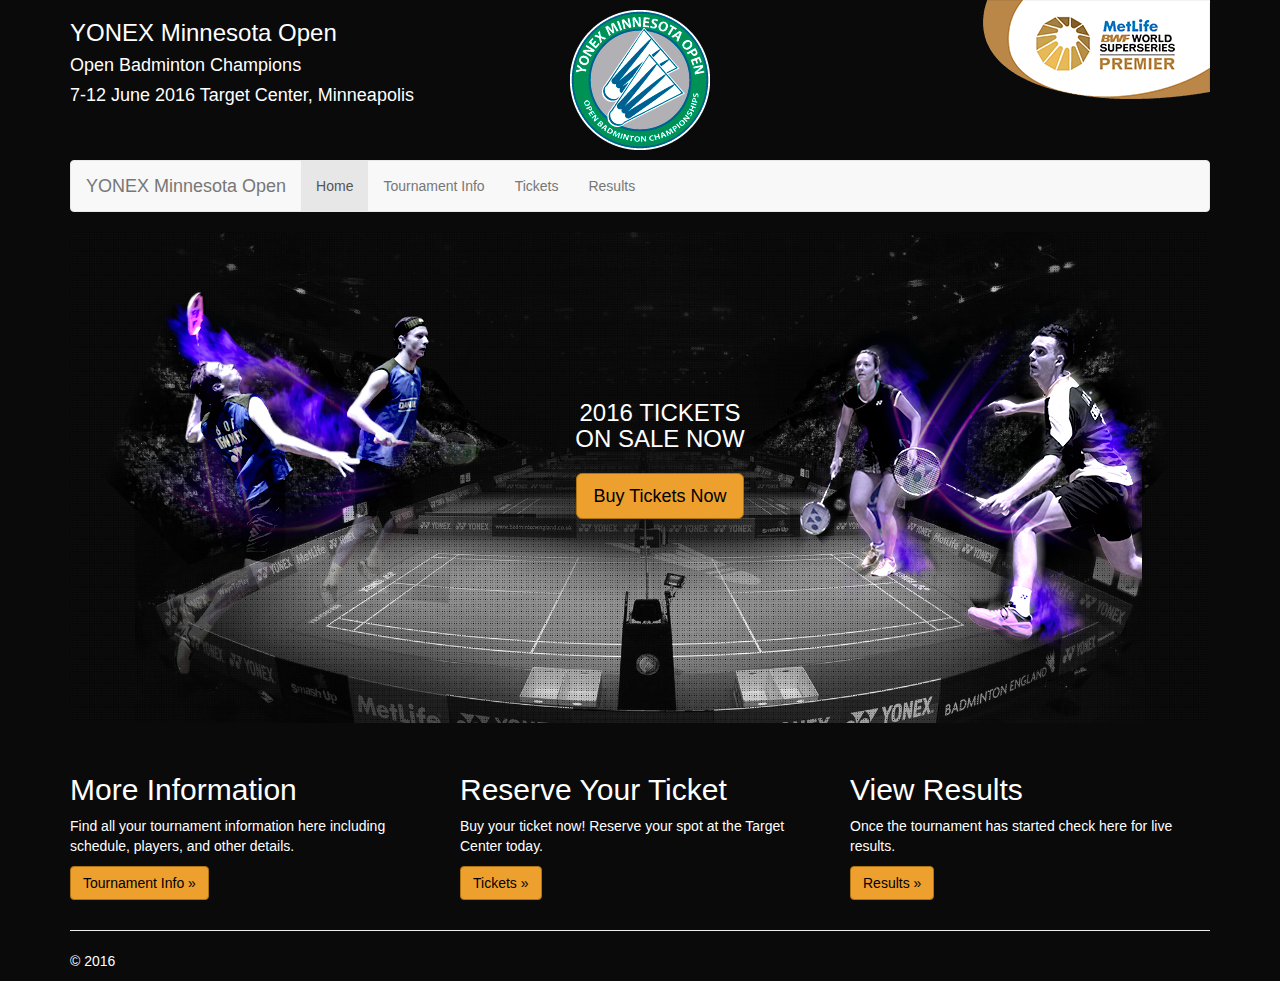
<file: index.html>
<!DOCTYPE html>
<html lang="en">
  <head>
    <meta content="text/html" charset="utf-8">
    <title>YONEX Minnesota Open</title>
    <meta name="viewport" content="width=device-width, initial-scale=1.0">
    <meta name="decsription" content="YONEX Minnesota Open Badminton Tournament Homepage">

    <link href="css/bootstrap.min.css" rel="stylesheet">
    <link type="text/css" href="css/minnesota_open.css" rel="stylesheet">
  </head>

  <body>
    <div id="logo-container" class="container">
      <div class="row">
        <div class="col-md-4">
          <h3>YONEX Minnesota Open</h1>
          <h4>Open Badminton Champions</h2>
          <h4>7-12 June 2016 Target Center, Minneapolis</h2>
        </div>
        <div class="col-md-4">
          <img id="yonex-logo" src="res/yonex-logo.png" alt="YONEX Logo">
        </div>
        <div class="col-md-4">
          <img id="metlife-logo" src="res/metlife-logo.png" alt="Metlife Logo">
        </div>
      </div>
    </div>

    <div class="container">
      <nav class="navbar navbar-default">
        <div class="container-fluid">
          <div class="navbar-header">
            <button type="button" class="navbar-toggle collapsed" data-toggle="collapse" data-target="#navbar" area-expanded="false" area-controls="navbar">
              <span class="sr-only">Toggle navigation</span>
              <span class="icon-bar"></span>
              <span class="icon-bar"></span>
              <span class="icon-bar"></span>
            </button>
            <a class="navbar-brand" href="#">YONEX Minnesota Open</a>
          </div>
          <div id="navbar" class="navbar-collapse collapse">
            <ul class="nav navbar-nav">
              <li class="active"><a href="#">Home</a></li>
              <li><a href="info.html">Tournament Info</a></li>
              <li><a href="tickets.html">Tickets</a></li>
              <li><a href="results.html">Results</a></li>
            </ul>
          </div>
        </div>
      </div>
    </div>

    <div class="container">
      <div class="jumbotron">
        <div class="row">
          <div class="col-md-4">
            <img id="player-1" src="res/player-1.png" alt="Player Action Shot">
          </div>
          <div id="jumbotron-content" class="col-md-4">
            <h3>2016 TICKETS<br>ON SALE NOW</h3>
            <a id="jumbotron-button" class="btn btn-orange btn-lg" href="tickets.html" role="button">Buy Tickets Now</a>
          </div>
          <div class="col-md-4">
            <img id="player-2" src="res/player-2.png" alt="Player Action Shot">
          </div>
        </div>
      </div>
    </div>

    <div class="container">
      <div class="row">
        <div class="col-md-4">
          <h2>More Information</h2>
          <p>Find all your tournament information here including schedule, players, and other details.</p>
          <p><a class="btn btn-orange" href="info.html" role="button">Tournament Info &raquo;</a></p>
        </div>
        <div class="col-md-4">
          <h2>Reserve Your Ticket</h2>
          <p>Buy your ticket now! Reserve your spot at the Target Center today.</p>
          <p><a class="btn btn-orange" href="tickets.html" role="button">Tickets &raquo;</a></p>
        </div>
        <div class="col-md-4">
          <h2>View Results</h2>
          <p>Once the tournament has started check here for live results.</p>
          <p><a class="btn btn-orange" href="results.html" role="button">Results &raquo;</a></p>
        </div>
      </div>

      <hr>

      <footer>
        <p>&copy; 2016</p>
      </footer>
    </div>

    <script src="https://ajax.googleapis.com/ajax/libs/jquery/1.11.3/jquery.min.js"></script>
    <script src="js/bootstrap.min.js"></script>
  </body>
</html>
</file>
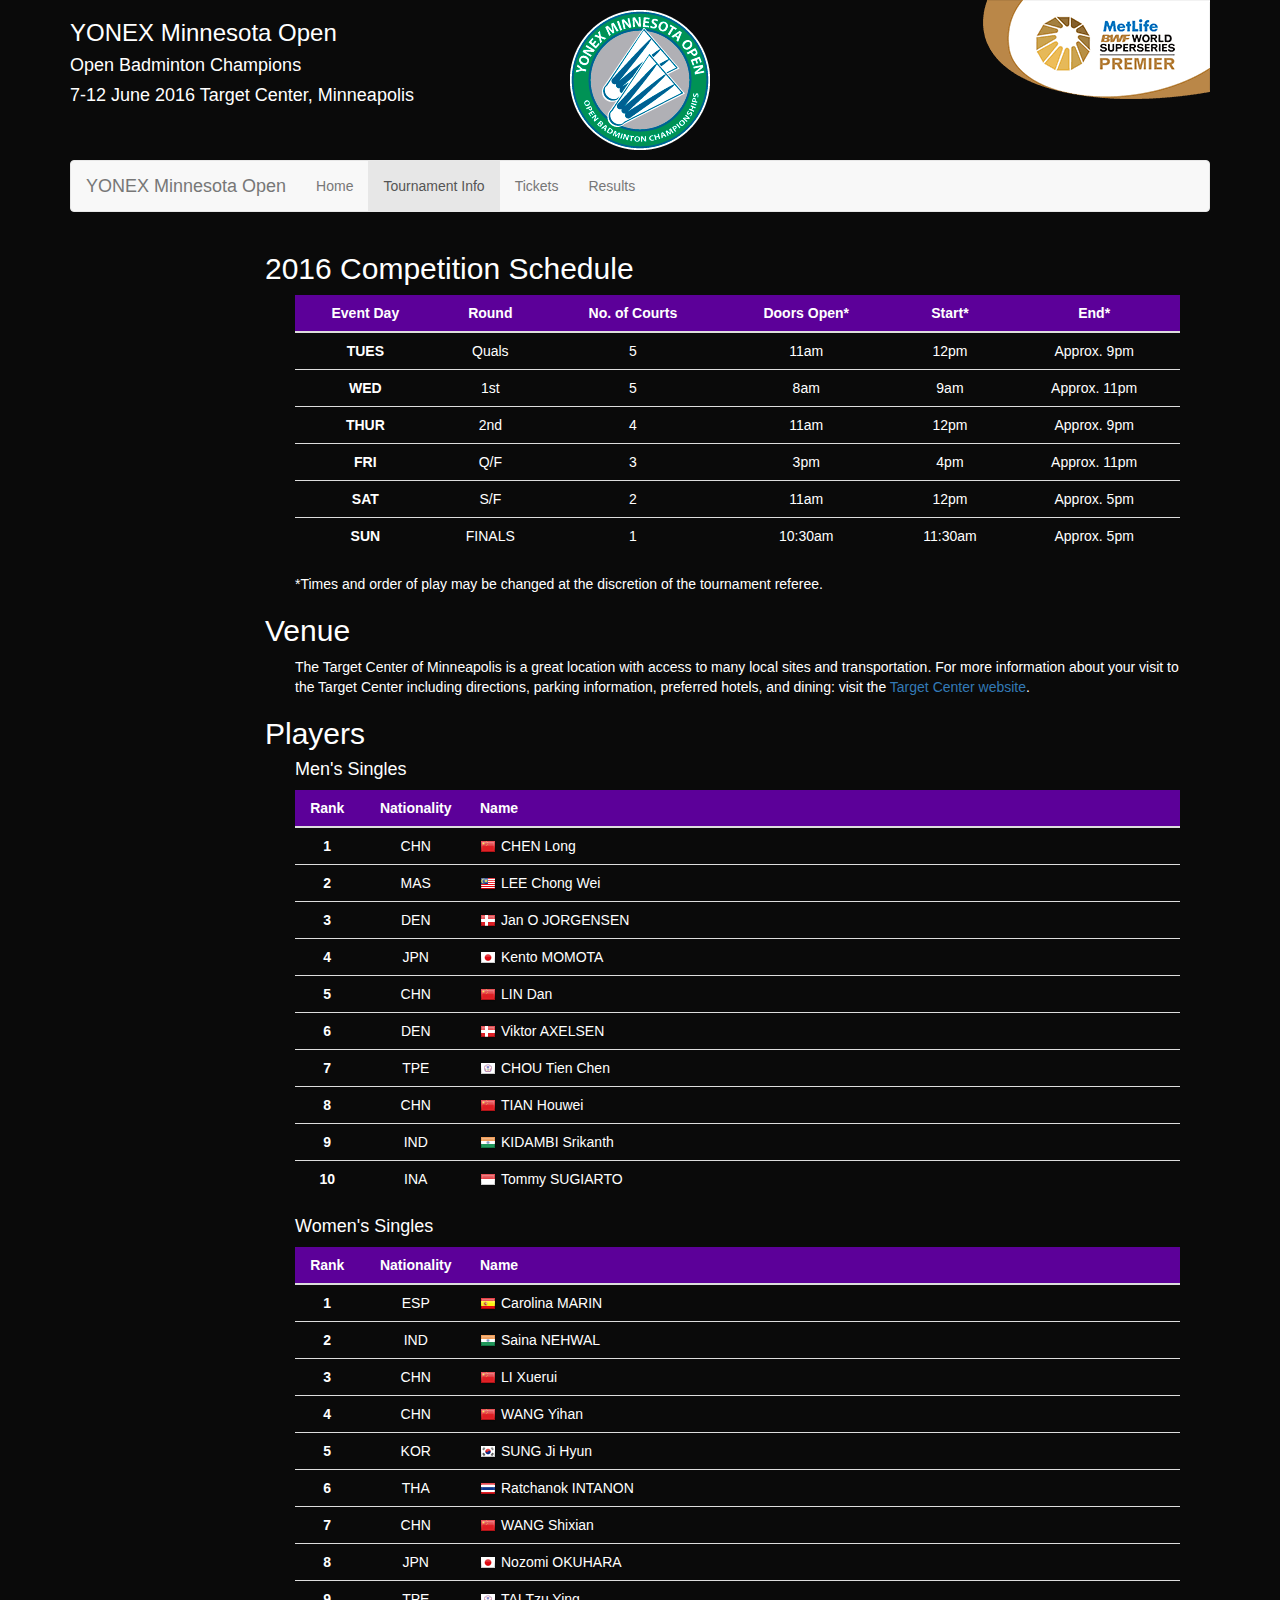
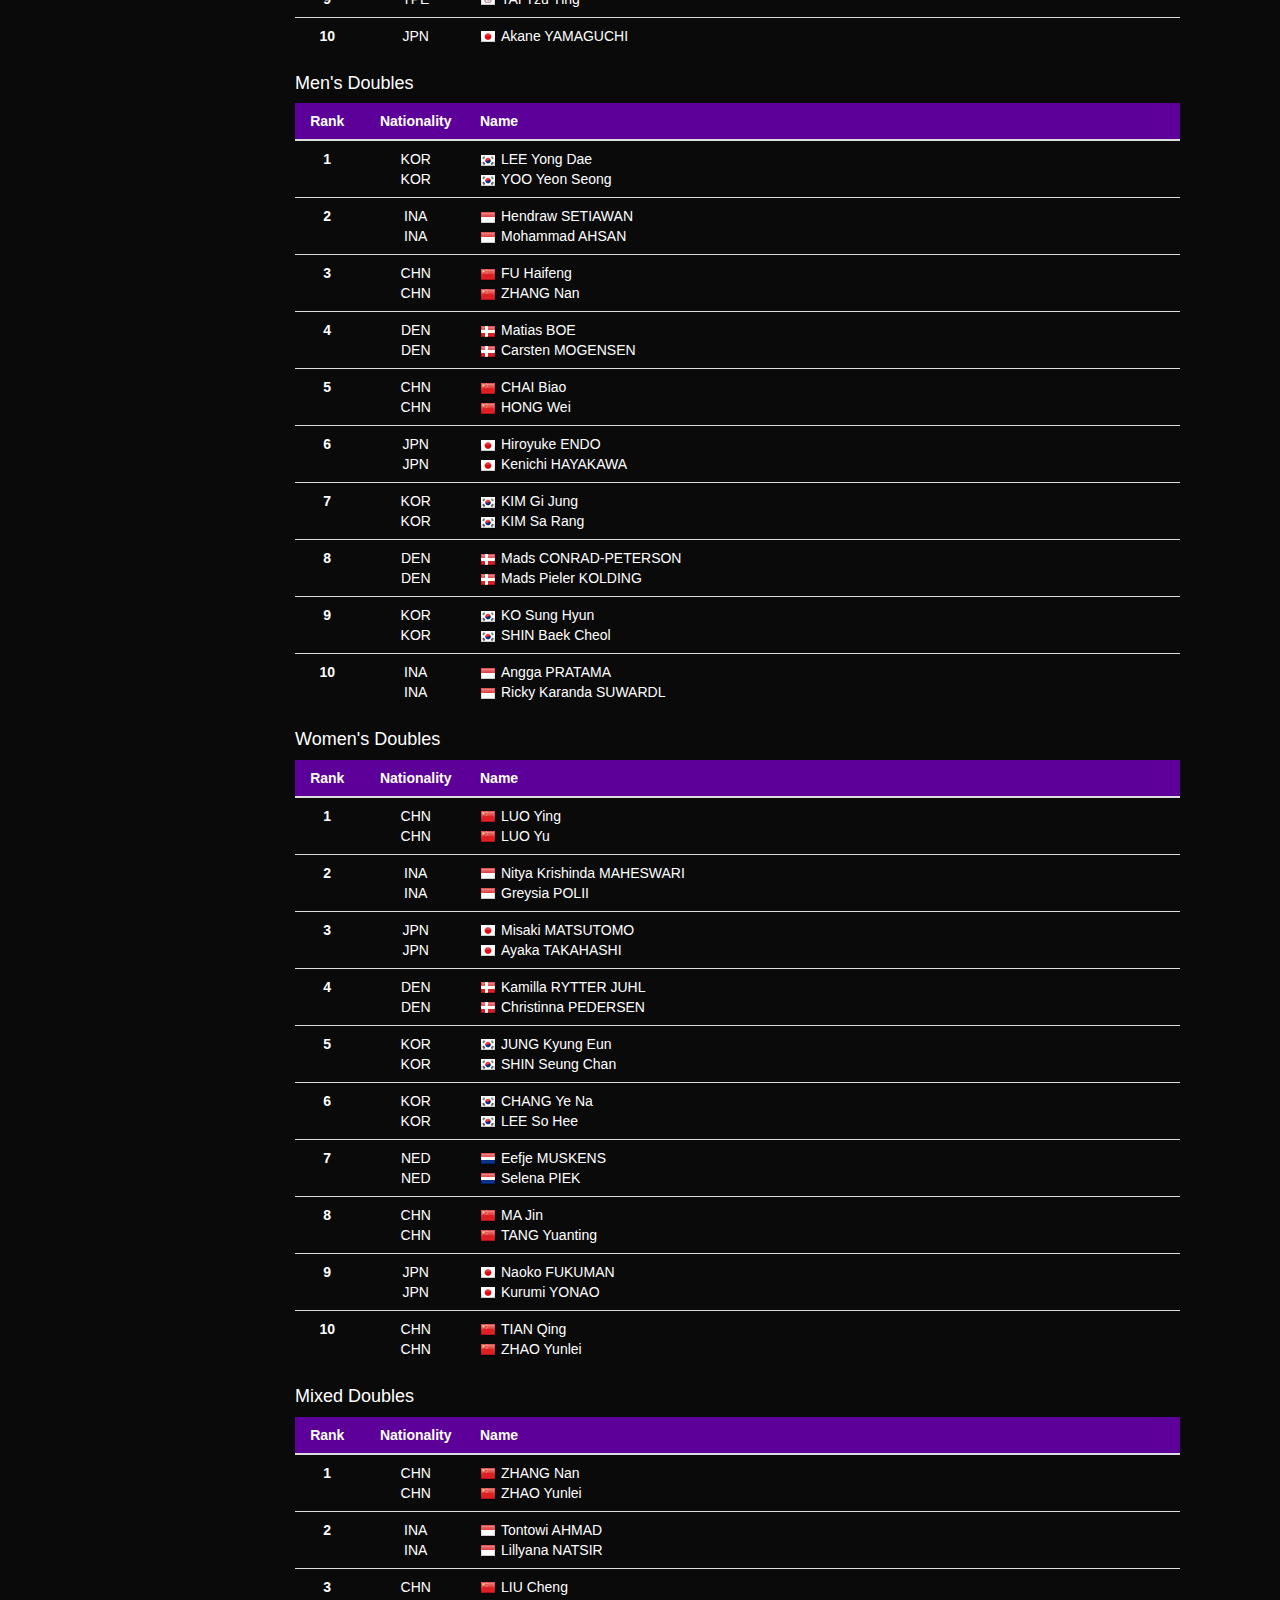
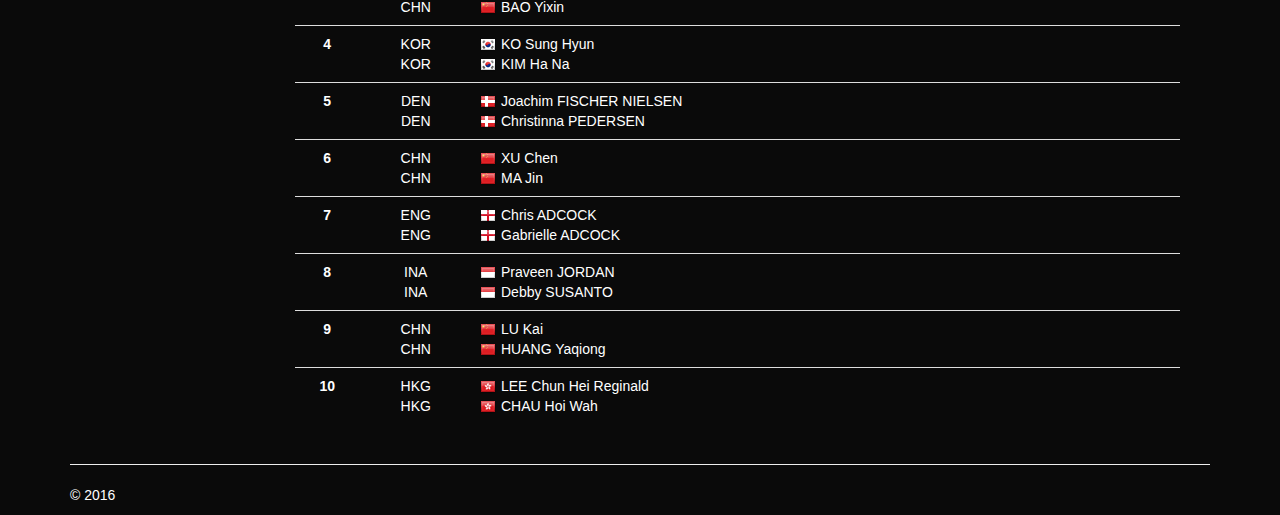
<file: info.html>
<!DOCTYPE html>
<html lang="en">
  <head>
    <meta content="text/html" charset="utf-8">
    <title>YONEX Minnesota Open</title>
    <meta name="viewport" content="width=device-width, initial-scale=1.0">
    <meta name="decsription" content="YONEX Minnesota Open Badminton Tournament Homepage">

    <link href="css/bootstrap.min.css" rel="stylesheet">
    <link type="text/css" href="css/minnesota_open.css" rel="stylesheet">
  </head>

  <body>
    <div id="logo-container" class="container">
      <div class="row">
        <div class="col-md-4">
          <h3>YONEX Minnesota Open</h1>
          <h4>Open Badminton Champions</h2>
          <h4>7-12 June 2016 Target Center, Minneapolis</h2>
        </div>
        <div class="col-md-4">
          <img id="yonex-logo" src="res/yonex-logo.png" alt="YONEX Logo">
        </div>
        <div class="col-md-4">
          <img id="metlife-logo" src="res/metlife-logo.png" alt="Metlife Logo">
        </div>
      </div>
    </div>

    <div class="container">
      <nav class="navbar navbar-default">
        <div class="container-fluid">
          <div class="navbar-header">
            <button type="button" class="navbar-toggle collapsed" data-toggle="collapse" data-target="#navbar" area-expanded="false" area-controls="navbar">
              <span class="sr-only">Toggle navigation</span>
              <span class="icon-bar"></span>
              <span class="icon-bar"></span>
              <span class="icon-bar"></span>
            </button>
            <a class="navbar-brand" href="#">YONEX Minnesota Open</a>
          </div>
          <div id="navbar" class="navbar-collapse collapse">
            <ul class="nav navbar-nav">
              <li><a href="index.html">Home</a></li>
              <li class="active"><a href="#">Tournament Info</a></li>
              <li><a href="tickets.html">Tickets</a></li>
              <li><a href="results.html">Results</a></li>
            </ul>
          </div>
        </div>
      </div>
    </div>

    <div class="container">
      <div class="row">
        <div class="col-md-2">
        </div>
        <div class="col-md-10">
          <h2>2016 Competition Schedule</h2>
          <div id="schedule-table" class="info-container">
            <table class="table">
              <thead>
                <tr>
                  <th>Event Day</th>
                  <th>Round</th>
                  <th>No. of Courts</th>
                  <th>Doors Open*</th>
                  <th>Start*</th>
                  <th>End*</th>
                </tr>
              </thead>
              <tbody>
                <tr>
                  <th scope="row">TUES</th>
                  <td>Quals</td>
                  <td>5</td>
                  <td>11am</td>
                  <td>12pm</td>
                  <td>Approx. 9pm</td>
                </tr>
                <tr>
                  <th scope="row">WED</th>
                  <td>1st</td>
                  <td>5</td>
                  <td>8am</td>
                  <td>9am</td>
                  <td>Approx. 11pm</td>
                </tr>
                <tr>
                  <th scope="row">THUR</th>
                  <td>2nd</td>
                  <td>4</td>
                  <td>11am</td>
                  <td>12pm</td>
                  <td>Approx. 9pm</td>
                </tr>
                <tr>
                  <th scope="row">FRI</th>
                  <td>Q/F</td>
                  <td>3</td>
                  <td>3pm</td>
                  <td>4pm</td>
                  <td>Approx. 11pm</td>
                </tr>
                <tr>
                  <th scope="row">SAT</th>
                  <td>S/F</td>
                  <td>2</td>
                  <td>11am</td>
                  <td>12pm</td>
                  <td>Approx. 5pm</td>
                </tr>
                <tr>
                  <th scope="row">SUN</th>
                  <td>FINALS</td>
                  <td>1</td>
                  <td>10:30am</td>
                  <td>11:30am</td>
                  <td>Approx. 5pm</td>
                </tr>
              </tbody>
            </table>
            <p>*Times and order of play may be changed at the discretion of the tournament referee.</p>
          </div>
          <h2>Venue</h2>
          <div class="info-container">
            <p>The Target Center of Minneapolis is a great location with access to many local sites and transportation. For more information about your visit to the Target Center including directions, parking information, preferred hotels, and dining: visit the <a href="http://www.targetcenter.com/plan_your_visit">Target Center website</a>.</p>
          </div>
          <h2>Players</h2>
          <div class="info-container">
            <h4>Men's Singles</h4>
            <table id="player-table" class="table">
              <thead>
                <tr>
                  <th>Rank</th>
                  <th>Nationality</th>
                  <th class="player-name">Name</th>
                </tr>
              </thead>
              <tbody>
                <tr>
                  <th scope="row">1</th>
                  <td>CHN</td>
                  <td class="player-name"><img class="flag" src="res/CHN.png" alt="Chinese Flag">CHEN Long</td>
                </tr>
                <tr>
                  <th scope="row">2</th>
                  <td>MAS</td>
                  <td class="player-name"><img class="flag" src="res/MAS.png" alt="Malaysian Flag">LEE Chong Wei</td>
                </tr>
                <tr>
                  <th scope="row">3</th>
                  <td>DEN</td>
                  <td class="player-name"><img class="flag" src="res/DEN.png" alt="Denmark Flag">Jan O JORGENSEN</td>
                </tr>
                <tr>
                  <th scope="row">4</th>
                  <td>JPN</td>
                  <td class="player-name"><img class="flag" src="res/JPN.png" alt="Japanese Flag">Kento MOMOTA</td>
                </tr>
                <tr>
                  <th scope="row">5</th>
                  <td>CHN</td>
                  <td class="player-name"><img class="flag" src="res/CHN.png" alt="Chinese Flag">LIN Dan</td>
                </tr>
                <tr>
                  <th scope="row">6</th>
                  <td>DEN</td>
                  <td class="player-name"><img class="flag" src="res/DEN.png" alt="Denmark Flag">Viktor AXELSEN</td>
                </tr>
                <tr>
                  <th scope="row">7</th>
                  <td>TPE</td>
                  <td class="player-name"><img class="flag" src="res/TPE.png" alt="Chinese Taipei Flag">CHOU Tien Chen</td>
                </tr>
                <tr>
                  <th scope="row">8</th>
                  <td>CHN</td>
                  <td class="player-name"><img class="flag" src="res/CHN.png" alt="Chinese Flag">TIAN Houwei</td>
                </tr>
                <tr>
                  <th scope="row">9</th>
                  <td>IND</td>
                  <td class="player-name"><img class="flag" src="res/IND.png" alt="Indian Flag">KIDAMBI Srikanth</td>
                </tr>
                <tr>
                  <th scope="row">10</th>
                  <td>INA</td>
                  <td class="player-name"><img class="flag" src="res/INA.png" alt="Indonesian Flag">Tommy SUGIARTO</td>
                </tr>
              </tbody>
            </table>
            <h4>Women's Singles</h4>
            <table id="player-table" class="table">
              <thead>
                <tr>
                  <th>Rank</th>
                  <th>Nationality</th>
                  <th class="player-name">Name</th>
                </tr>
              </thead>
              <tbody>
                <tr>
                  <th scope="row">1</th>
                  <td>ESP</td>
                  <td class="player-name"><img class="flag" src="res/ESP.png" alt="Spanish Flag">Carolina MARIN</td>
                </tr>
                <tr>
                  <th scope="row">2</th>
                  <td>IND</td>
                  <td class="player-name"><img class="flag" src="res/IND.png" alt="Indian Flag">Saina NEHWAL</td>
                </tr>
                <tr>
                  <th scope="row">3</th>
                  <td>CHN</td>
                  <td class="player-name"><img class="flag" src="res/CHN.png" alt="Chinese Flag">LI Xuerui</td>
                </tr>
                <tr>
                  <th scope="row">4</th>
                  <td>CHN</td>
                  <td class="player-name"><img class="flag" src="res/CHN.png" alt="Chinese Flag">WANG Yihan</td>
                </tr>
                <tr>
                  <th scope="row">5</th>
                  <td>KOR</td>
                  <td class="player-name"><img class="flag" src="res/KOR.png" alt="Korean Flag">SUNG Ji Hyun</td>
                </tr>
                <tr>
                  <th scope="row">6</th>
                  <td>THA</td>
                  <td class="player-name"><img class="flag" src="res/THA.png" alt="Thai Flag">Ratchanok INTANON</td>
                </tr>
                <tr>
                  <th scope="row">7</th>
                  <td>CHN</td>
                  <td class="player-name"><img class="flag" src="res/CHN.png" alt="Chinese Flag">WANG Shixian</td>
                </tr>
                <tr>
                  <th scope="row">8</th>
                  <td>JPN</td>
                  <td class="player-name"><img class="flag" src="res/JPN.png" alt="Japanese Flag">Nozomi OKUHARA</td>
                </tr>
                <tr>
                  <th scope="row">9</th>
                  <td>TPE</td>
                  <td class="player-name"><img class="flag" src="res/TPE.png" alt="Chinese Taipei Flag">TAI Tzu Ying</td>
                </tr>
                <tr>
                  <th scope="row">10</th>
                  <td>JPN</td>
                  <td class="player-name"><img class="flag" src="res/JPN.png" alt="Japanese Flag">Akane YAMAGUCHI</td>
                </tr>
              </tbody>
            </table>
            <h4>Men's Doubles</h4>
            <table id="player-table" class="table">
              <thead>
                <tr>
                  <th>Rank</th>
                  <th>Nationality</th>
                  <th class="player-name">Name</th>
                </tr>
              </thead>
              <tbody>
                <tr>
                  <th scope="row">1</th>
                  <td>KOR<br>KOR</td>
                  <td class="player-name"><img class="flag" src="res/KOR.png" alt="Korean Flag">LEE Yong Dae<br><img class="flag" src="res/KOR.png" alt="Korean Flag">YOO Yeon Seong</td>
                </tr>
                <tr>
                  <th scope="row">2</th>
                  <td>INA<br>INA</td>
                  <td class="player-name"><img class="flag" src="res/INA.png" alt="Indonesian Flag">Hendraw SETIAWAN<br><img class="flag" src="res/INA.png" alt="Indonesian Flag">Mohammad AHSAN</td>
                </tr>
                <tr>
                  <th scope="row">3</th>
                  <td>CHN<br>CHN</td>
                  <td class="player-name"><img class="flag" src="res/CHN.png" alt="Chinese Flag">FU Haifeng<br><img class="flag" src="res/CHN.png" alt="Chinese Flag">ZHANG Nan</td>
                </tr>
                <tr>
                  <th scope="row">4</th>
                  <td>DEN<br>DEN</td>
                  <td class="player-name"><img class="flag" src="res/DEN.png" alt="Denmark Flag">Matias BOE<br><img class="flag" src="res/DEN.png" alt="Denmark Flag">Carsten MOGENSEN</td>
                </tr>
                <tr>
                  <th scope="row">5</th>
                  <td>CHN<br>CHN</td>
                  <td class="player-name"><img class="flag" src="res/CHN.png" alt="Chinese Flag">CHAI Biao<br><img class="flag" src="res/CHN.png" alt="Chinese Flag">HONG Wei</td>
                </tr>
                <tr>
                  <th scope="row">6</th>
                  <td>JPN<br>JPN</td>
                  <td class="player-name"><img class="flag" src="res/JPN.png" alt="Japanese Flag">Hiroyuke ENDO<br><img class="flag" src="res/JPN.png" alt="Japanese Flag">Kenichi HAYAKAWA</td>
                </tr>
                <tr>
                  <th scope="row">7</th>
                  <td>KOR<br>KOR</td>
                  <td class="player-name"><img class="flag" src="res/KOR.png" alt="Korean Flag">KIM Gi Jung<br><img class="flag" src="res/KOR.png" alt="Korean Flag">KIM Sa Rang</td>
                </tr>
                <tr>
                  <th scope="row">8</th>
                  <td>DEN<br>DEN</td>
                  <td class="player-name"><img class="flag" src="res/DEN.png" alt="Denmark Flag">Mads CONRAD-PETERSON<br><img class="flag" src="res/DEN.png" alt="Denmark Flag">Mads Pieler KOLDING</td>
                </tr>
                <tr>
                  <th scope="row">9</th>
                  <td>KOR<br>KOR</td>
                  <td class="player-name"><img class="flag" src="res/KOR.png" alt="Korean Flag">KO Sung Hyun<br><img class="flag" src="res/KOR.png" alt="Korean Flag">SHIN Baek Cheol</td>
                </tr>
                <tr>
                  <th scope="row">10</th>
                  <td>INA<br>INA</td>
                  <td class="player-name"><img class="flag" src="res/INA.png" alt="Indonesian Flag">Angga PRATAMA<br><img class="flag" src="res/INA.png" alt="Indonesian Flag">Ricky Karanda SUWARDL</td>
                </tr>
              </tbody>
            </table>
            <h4>Women's Doubles</h4>
            <table id="player-table" class="table">
              <thead>
                <tr>
                  <th>Rank</th>
                  <th>Nationality</th>
                  <th class="player-name">Name</th>
                </tr>
              </thead>
              <tbody>
                <tr>
                  <th scope="row">1</th>
                  <td>CHN<br>CHN</td>
                  <td class="player-name"><img class="flag" src="res/CHN.png" alt="Chinese Flag">LUO Ying<br><img class="flag" src="res/CHN.png" alt="Chinese Flag">LUO Yu</td>
                </tr>
                <tr>
                  <th scope="row">2</th>
                  <td>INA<br>INA</td>
                  <td class="player-name"><img class="flag" src="res/INA.png" alt="Indonesian Flag">Nitya Krishinda MAHESWARI<br><img class="flag" src="res/INA.png" alt="Indonesian Flag">Greysia POLII</td>
                </tr>
                <tr>
                  <th scope="row">3</th>
                  <td>JPN<br>JPN</td>
                  <td class="player-name"><img class="flag" src="res/JPN.png" alt="Japanese Flag">Misaki MATSUTOMO<br><img class="flag" src="res/JPN.png" alt="Japanese Flag">Ayaka TAKAHASHI</td>
                </tr>
                <tr>
                  <th scope="row">4</th>
                  <td>DEN<br>DEN</td>
                  <td class="player-name"><img class="flag" src="res/DEN.png" alt="Denmark Flag">Kamilla RYTTER JUHL<br><img class="flag" src="res/DEN.png" alt="Denmark Flag">Christinna PEDERSEN</td>
                </tr>
                <tr>
                  <th scope="row">5</th>
                  <td>KOR<br>KOR</td>
                  <td class="player-name"><img class="flag" src="res/KOR.png" alt="Korean Flag">JUNG Kyung Eun<br><img class="flag" src="res/KOR.png" alt="Korean Flag">SHIN Seung Chan</td>
                </tr>
                <tr>
                  <th scope="row">6</th>
                  <td>KOR<br>KOR</td>
                  <td class="player-name"><img class="flag" src="res/KOR.png" alt="Korean Flag">CHANG Ye Na<br><img class="flag" src="res/KOR.png" alt="Korean Flag">LEE So Hee</td>
                </tr>
                <tr>
                  <th scope="row">7</th>
                  <td>NED<br>NED</td>
                  <td class="player-name"><img class="flag" src="res/NED.png" alt="Dutch Flag">Eefje MUSKENS<br><img class="flag" src="res/NED.png" alt="Dutch Flag">Selena PIEK</td>
                </tr>
                <tr>
                  <th scope="row">8</th>
                  <td>CHN<br>CHN</td>
                  <td class="player-name"><img class="flag" src="res/CHN.png" alt="Chinese Flag">MA Jin<br><img class="flag" src="res/CHN.png" alt="Chinese Flag">TANG Yuanting</td>
                </tr>
                <tr>
                  <th scope="row">9</th>
                  <td>JPN<br>JPN</td>
                  <td class="player-name"><img class="flag" src="res/JPN.png" alt="Japanese Flag">Naoko FUKUMAN<br><img class="flag" src="res/JPN.png" alt="Japanese Flag">Kurumi YONAO</td>
                </tr>
                <tr>
                  <th scope="row">10</th>
                  <td>CHN<br>CHN</td>
                  <td class="player-name"><img class="flag" src="res/CHN.png" alt="Chinese Flag">TIAN Qing<br><img class="flag" src="res/CHN.png" alt="Chinese Flag">ZHAO Yunlei</td>
                </tr>
              </tbody>
            </table>
            <h4>Mixed Doubles</h4>
            <table id="player-table" class="table">
              <thead>
                <tr>
                  <th>Rank</th>
                  <th>Nationality</th>
                  <th class="player-name">Name</th>
                </tr>
              </thead>
              <tbody>
                <tr>
                  <th scope="row">1</th>
                  <td>CHN<br>CHN</td>
                  <td class="player-name"><img class="flag" src="res/CHN.png" alt="Chinese Flag">ZHANG Nan<br><img class="flag" src="res/CHN.png" alt="Chinese Flag">ZHAO Yunlei</td>
                </tr>
                <tr>
                  <th scope="row">2</th>
                  <td>INA<br>INA</td>
                  <td class="player-name"><img class="flag" src="res/INA.png" alt="Indonesian Flag">Tontowi AHMAD<br><img class="flag" src="res/INA.png" alt="Indonesian Flag">Lillyana NATSIR</td>
                </tr>
                <tr>
                  <th scope="row">3</th>
                  <td>CHN<br>CHN</td>
                  <td class="player-name"><img class="flag" src="res/CHN.png" alt="Chinese Flag">LIU Cheng<br><img class="flag" src="res/CHN.png" alt="Chinese Flag">BAO Yixin</td>
                </tr>
                <tr>
                  <th scope="row">4</th>
                  <td>KOR<br>KOR</td>
                  <td class="player-name"><img class="flag" src="res/KOR.png" alt="Korean Flag">KO Sung Hyun<br><img class="flag" src="res/KOR.png" alt="Korean Flag">KIM Ha Na</td>
                </tr>
                <tr>
                  <th scope="row">5</th>
                  <td>DEN<br>DEN</td>
                  <td class="player-name"><img class="flag" src="res/DEN.png" alt="Denmark Flag">Joachim FISCHER NIELSEN<br><img class="flag" src="res/DEN.png" alt="Denmark Flag">Christinna PEDERSEN</td>
                </tr>
                <tr>
                  <th scope="row">6</th>
                  <td>CHN<br>CHN</td>
                  <td class="player-name"><img class="flag" src="res/CHN.png" alt="Chinese Flag">XU Chen<br><img class="flag" src="res/CHN.png" alt="Chinese Flag">MA Jin</td>
                </tr>
                <tr>
                  <th scope="row">7</th>
                  <td>ENG<br>ENG</td>
                  <td class="player-name"><img class="flag" src="res/ENG.png" alt="English Flag">Chris ADCOCK<br><img class="flag" src="res/ENG.png" alt="English Flag">Gabrielle ADCOCK</td>
                </tr>
                <tr>
                  <th scope="row">8</th>
                  <td>INA<br>INA</td>
                  <td class="player-name"><img class="flag" src="res/INA.png" alt="Indonesian Flag">Praveen JORDAN<br><img class="flag" src="res/INA.png" alt="Indonesian Flag">Debby SUSANTO</td>
                </tr>
                <tr>
                  <th scope="row">9</th>
                  <td>CHN<br>CHN</td>
                  <td class="player-name"><img class="flag" src="res/CHN.png" alt="Chinese Flag">LU Kai<br><img class="flag" src="res/CHN.png" alt="Chinese Flag">HUANG Yaqiong</td>
                </tr>
                <tr>
                  <th scope="row">10</th>
                  <td>HKG<br>HKG</td>
                  <td class="player-name"><img class="flag" src="res/HKG.png" alt="Hong Kong Flag">LEE Chun Hei Reginald<br><img class="flag" src="res/HKG.png" alt="Hong Kong Flag">CHAU Hoi Wah</td>
                </tr>
              </tbody>
            </table>
          </div>
        </div>
      </div>
      <hr>

      <footer>
        <p>&copy; 2016</p>
      </footer>
    </div>

    <script src="https://ajax.googleapis.com/ajax/libs/jquery/1.11.3/jquery.min.js"></script>
    <script src="js/bootstrap.min.js"></script>
  </body>
</html>
</file>
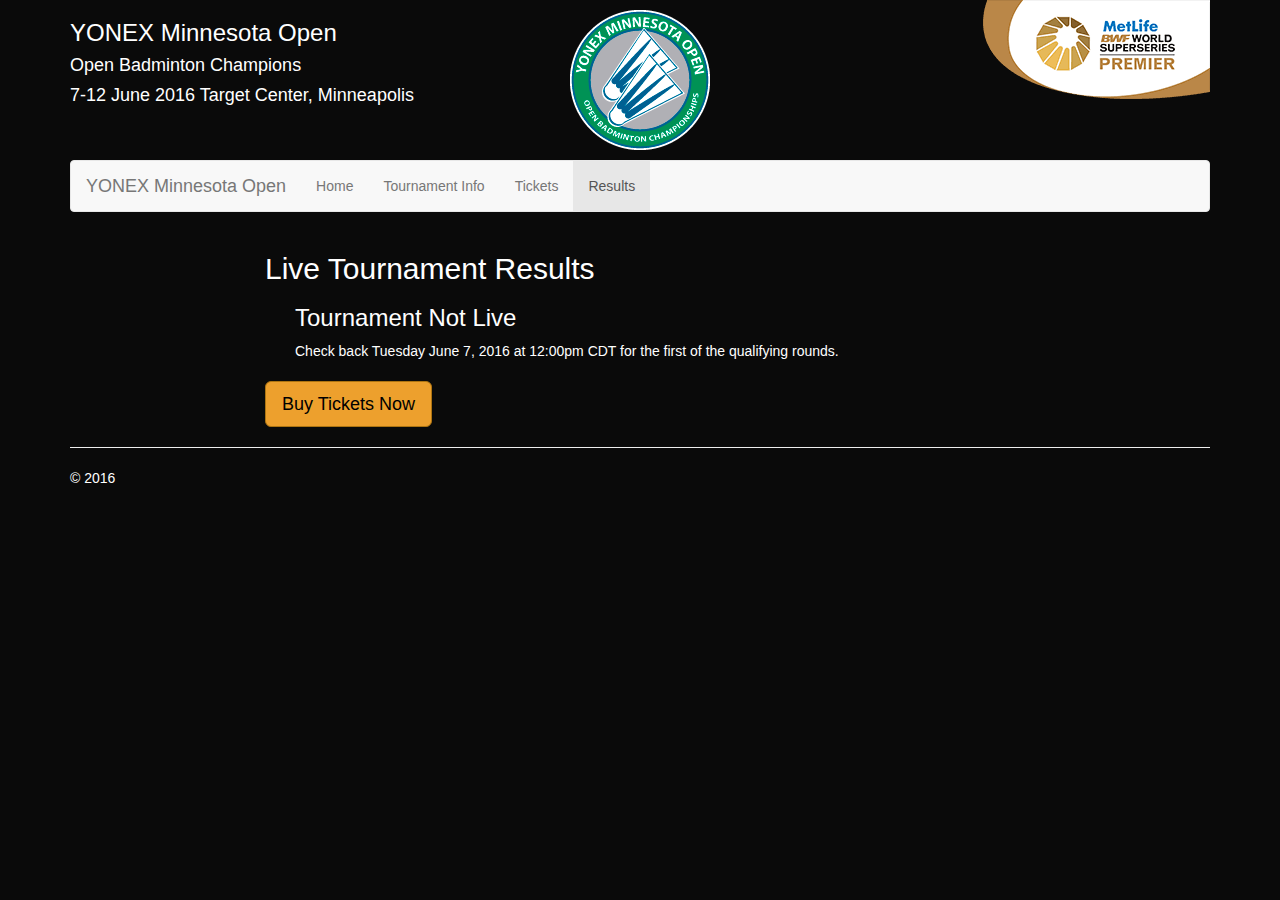
<file: results.html>
<!DOCTYPE html>
<html lang="en">
  <head>
    <meta content="text/html" charset="utf-8">
    <title>YONEX Minnesota Open</title>
    <meta name="viewport" content="width=device-width, initial-scale=1.0">
    <meta name="decsription" content="YONEX Minnesota Open Badminton Tournament Homepage">

    <link href="css/bootstrap.min.css" rel="stylesheet">
    <link type="text/css" href="css/minnesota_open.css" rel="stylesheet">
  </head>

  <body>
    <div id="logo-container" class="container">
      <div class="row">
        <div class="col-md-4">
          <h3>YONEX Minnesota Open</h1>
          <h4>Open Badminton Champions</h2>
          <h4>7-12 June 2016 Target Center, Minneapolis</h2>
        </div>
        <div class="col-md-4">
          <img id="yonex-logo" src="res/yonex-logo.png" alt="YONEX Logo">
        </div>
        <div class="col-md-4">
          <img id="metlife-logo" src="res/metlife-logo.png" alt="Metlife Logo">
        </div>
      </div>
    </div>

    <div class="container">
      <nav class="navbar navbar-default">
        <div class="container-fluid">
          <div class="navbar-header">
            <button type="button" class="navbar-toggle collapsed" data-toggle="collapse" data-target="#navbar" area-expanded="false" area-controls="navbar">
              <span class="sr-only">Toggle navigation</span>
              <span class="icon-bar"></span>
              <span class="icon-bar"></span>
              <span class="icon-bar"></span>
            </button>
            <a class="navbar-brand" href="#">YONEX Minnesota Open</a>
          </div>
          <div id="navbar" class="navbar-collapse collapse">
            <ul class="nav navbar-nav">
              <li><a href="index.html">Home</a></li>
              <li><a href="info.html">Tournament Info</a></li>
              <li><a href="tickets.html">Tickets</a></li>
              <li class="active"><a href="#">Results</a></li>
            </ul>
          </div>
        </div>
      </div>
    </div>

    <div class="container">
      <div class="row">
        <div class="col-md-2">
        </div>
        <div class="col-md-10">
          <h2>Live Tournament Results</h2>
          <div id="results-container">
            <h3>Tournament Not Live</h3>
            <p>Check back Tuesday June 7, 2016 at 12:00pm CDT for the first of the qualifying rounds.</p>
          </div>
          <a class="btn btn-orange btn-lg" href="tickets.html" role="button">Buy Tickets Now</a>
        </div>
      </div>

      <hr>

      <footer>
        <p>&copy; 2016</p>
      </footer>
    </div>

    <script src="https://ajax.googleapis.com/ajax/libs/jquery/1.11.3/jquery.min.js"></script>
    <script src="js/bootstrap.min.js"></script>
  </body>
</html>
</file>
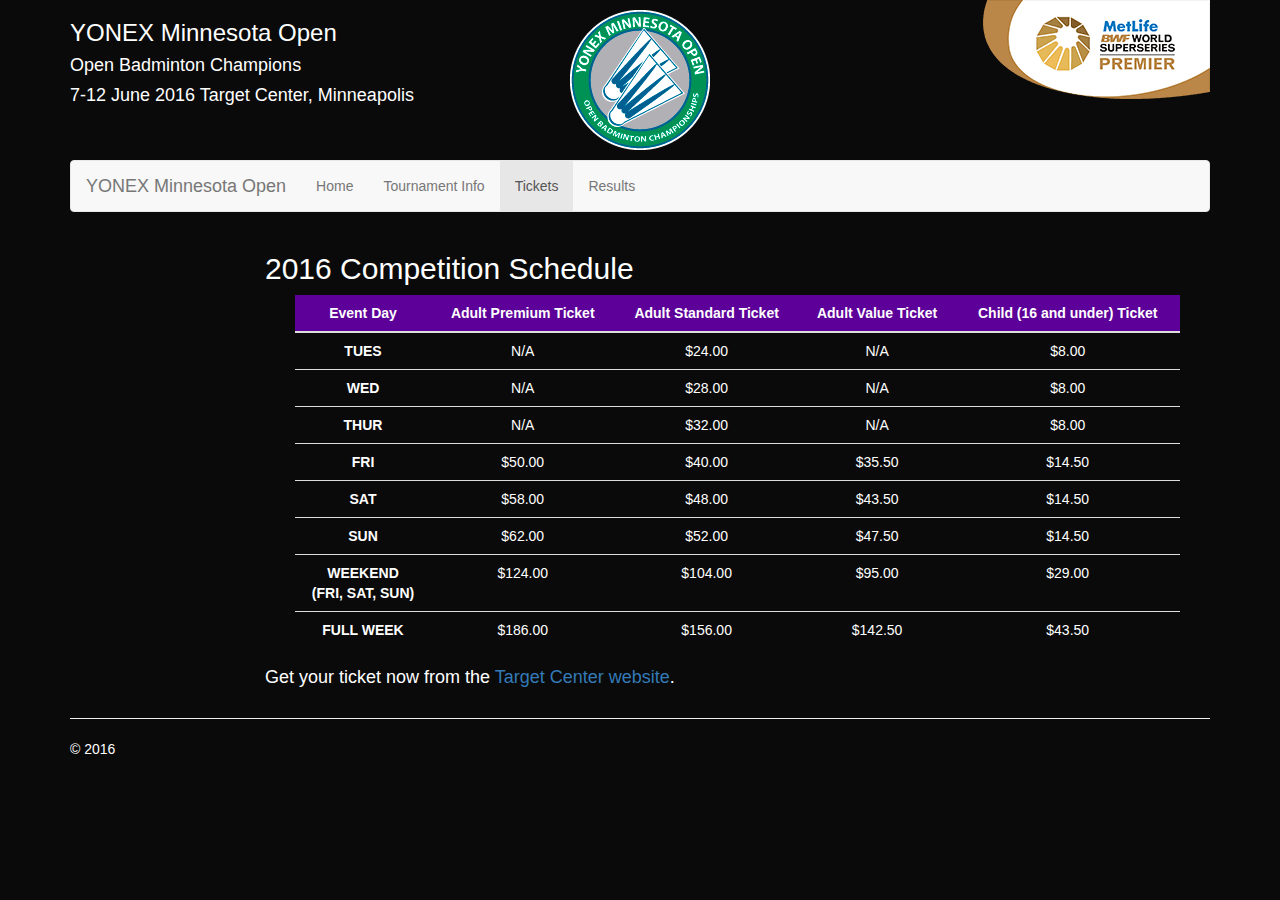
<file: tickets.html>
<!DOCTYPE html>
<html lang="en">
  <head>
    <meta content="text/html" charset="utf-8">
    <title>YONEX Minnesota Open</title>
    <meta name="viewport" content="width=device-width, initial-scale=1.0">
    <meta name="decsription" content="YONEX Minnesota Open Badminton Tournament Homepage">

    <link href="css/bootstrap.min.css" rel="stylesheet">
    <link type="text/css" href="css/minnesota_open.css" rel="stylesheet">
  </head>

  <body>
    <div id="logo-container" class="container">
      <div class="row">
        <div class="col-md-4">
          <h3>YONEX Minnesota Open</h1>
          <h4>Open Badminton Champions</h2>
          <h4>7-12 June 2016 Target Center, Minneapolis</h2>
        </div>
        <div class="col-md-4">
          <img id="yonex-logo" src="res/yonex-logo.png" alt="YONEX Logo">
        </div>
        <div class="col-md-4">
          <img id="metlife-logo" src="res/metlife-logo.png" alt="Metlife Logo">
        </div>
      </div>
    </div>

    <div class="container">
      <nav class="navbar navbar-default">
        <div class="container-fluid">
          <div class="navbar-header">
            <button type="button" class="navbar-toggle collapsed" data-toggle="collapse" data-target="#navbar" area-expanded="false" area-controls="navbar">
              <span class="sr-only">Toggle navigation</span>
              <span class="icon-bar"></span>
              <span class="icon-bar"></span>
              <span class="icon-bar"></span>
            </button>
            <a class="navbar-brand" href="#">YONEX Minnesota Open</a>
          </div>
          <div id="navbar" class="navbar-collapse collapse">
            <ul class="nav navbar-nav">
              <li><a href="index.html">Home</a></li>
              <li><a href="info.html">Tournament Info</a></li>
              <li class="active"><a href="#">Tickets</a></li>
              <li><a href="results.html">Results</a></li>
            </ul>
          </div>
        </div>
      </div>
    </div>

    <div class="container">
      <div class="row">
        <div class="col-md-2">
        </div>
        <div class="col-md-10">
          <h2>2016 Competition Schedule</h2>
          <div id="schedule-table" class="info-container">
            <table class="table">
              <thead>
                <tr>
                  <th>Event Day</th>
                  <th>Adult Premium Ticket</th>
                  <th>Adult Standard Ticket</th>
                  <th>Adult Value Ticket</th>
                  <th>Child (16 and under) Ticket</th>
                </tr>
              </thead>
              <tbody>
                <tr>
                  <th scope="row">TUES</th>
                  <td>N/A</td>
                  <td>$24.00</td>
                  <td>N/A</td>
                  <td>$8.00</td>
                </tr>
                <tr>
                  <th scope="row">WED</th>
                  <td>N/A</td>
                  <td>$28.00</td>
                  <td>N/A</td>
                  <td>$8.00</td>
                </tr>
                <tr>
                  <th scope="row">THUR</th>
                  <td>N/A</td>
                  <td>$32.00</td>
                  <td>N/A</td>
                  <td>$8.00</td>
                </tr>
                <tr>
                  <th scope="row">FRI</th>
                  <td>$50.00</td>
                  <td>$40.00</td>
                  <td>$35.50</td>
                  <td>$14.50</td>
                </tr>
                <tr>
                  <th scope="row">SAT</th>
                  <td>$58.00</td>
                  <td>$48.00</td>
                  <td>$43.50</td>
                  <td>$14.50</td>
                </tr>
                <tr>
                  <th scope="row">SUN</th>
                  <td>$62.00</td>
                  <td>$52.00</td>
                  <td>$47.50</td>
                  <td>$14.50</td>
                </tr>
                <tr>
                  <th scope="row">WEEKEND<br>(FRI, SAT, SUN)</th>
                  <td>$124.00</td>
                  <td>$104.00</td>
                  <td>$95.00</td>
                  <td>$29.00</td>
                </tr>
                <tr>
                  <th scope="row">FULL WEEK</th>
                  <td>$186.00</td>
                  <td>$156.00</td>
                  <td>$142.50</td>
                  <td>$43.50</td>
                </tr>
              </tbody>
            </table>
          </div>

          <h4>Get your ticket now from the <a href="http://www.targetcenter.com/events/category/events">Target Center website</a>.</h4>
        </div>
      </div>

      <hr>

      <footer>
        <p>&copy; 2016</p>
      </footer>
    </div>

    <script src="https://ajax.googleapis.com/ajax/libs/jquery/1.11.3/jquery.min.js"></script>
    <script src="js/bootstrap.min.js"></script>
  </body>
</html>
</file>
<file: css/minnesota_open.css>
body {
  background-color: #0A0A0A;
  color: white;
}

#logo-container {
  margin-bottom: 10px;
}

#yonex-logo {
  display: table;
  margin: 0 auto;
  margin-top: 10px;
}

#metlife-logo {
  float: right;
}

.btn-orange {
  background-color: #EDA02D;
  border-color: #AD7411;
  color: black;
}

.btn-orange:hover,
.btn-orange:focus,
.btn-orange:active,
.btn-orange.active,
.open .dropdown-toggle.btn-orange {
  background-color: #B3772E;
  border-color: #AD7411;
  color: white;
}

thead {
  background-color: #5c0099;
}

.jumbotron {
  background-image: url("../res/background.jpg");
  background-color: #ffffff;
  background-size: cover;
  background-repeat: no-repeat;
}

#jumbotron-content {
  text-align: center;
  margin-top: 100px;
  margin-bottom: 100px;
  margin-left: 20px;
  margin-right: -20px;
}

#jumbotron-button {
  margin-top: 10px;
}

#player-2 {
  margin-left: -40px;
}

.info-container {
  margin-left: 30px;
  margin-right: 30px;
}

.flag {
  margin-right: 5px;
}

#schedule-table th, #schedule-table td {
  text-align: center;
}

#player-table th, #player-table td {
  text-align: center;
}

#player-table .player-name {
  text-align: left;
  width: 80%;
}

#results-container {
  margin-left: 30px;
  margin-bottom: 20px;
}
</file>
